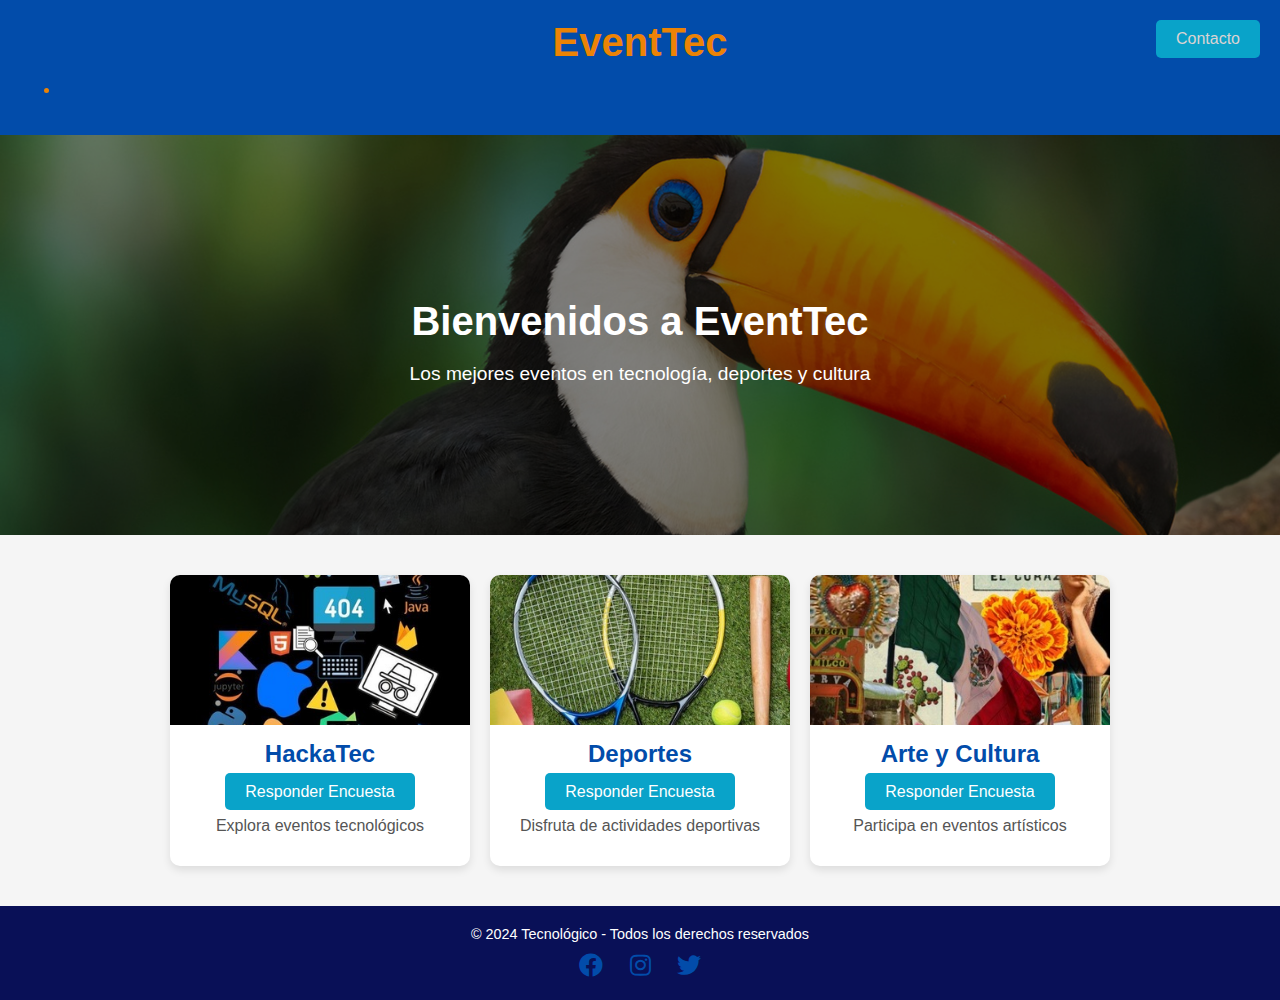
<file: index.HTML>
<html lang="es">
<head>
    <meta charset="UTF-8">
    <meta name="viewport" content="width=device-width, initial-scale=1.0">
    <title>Página de Eventos</title>
    <link rel="stylesheet" href="Styles.css">
    <!-- Font Awesome para íconos -->
    <link rel="stylesheet" href="https://cdnjs.cloudflare.com/ajax/libs/font-awesome/5.15.4/css/all.min.css">
</head>
<body>
   
   <!-- Header con logo, ícono Home y navegación -->
<header class="main-header">
    <h1>EventTec</h1>
    <nav>
        <ul>
            <li><a href="contacto.HTML">Contacto</a></li>
        </ul>
    </nav>
</header>


    <!-- Sección principal con texto centrado e imagen de fondo -->
    <section class="welcome-section">
        <!-- Encapsulamos el texto dentro de un div para aplicar efectos CSS -->
        <div class="hero-text">
            <h2>Bienvenidos a EventTec</h2>
            <p>Los mejores eventos en tecnología, deportes y cultura</p>
        </div>

    </section>

    <!-- Sección de eventos con tres tarjetas -->
    <div class="events-container">
        <div class="event-card">
            <img src="imagen/tecno.jpg" alt="Evento de tecnología">
            <h3>HackaTec</h3>
            <a href="Encuest.HTML" class="button">Responder Encuesta</a>
            <p>Explora eventos tecnológicos</p>
        </div>
        <div class="event-card">
            <img src="imagen/deporte.jpg" alt="Evento deportivo">
            <h3>Deportes</h3>
            <a href="Encuest.HTML" class="button">Responder Encuesta</a>
            <p>Disfruta de actividades deportivas</p>
        </div>
        <div class="event-card">
            <img src="imagen/cultura.jpg" alt="Evento cultural">
            <h3>Arte y Cultura</h3>
            <a href="Encuest.HTML" class="button">Responder Encuesta</a>
            <p>Participa en eventos artísticos</p>
        </div>
    </div>

    <!-- Footer con enlaces a redes sociales -->
    <footer class="main-footer">
        <p>© 2024 Tecnológico - Todos los derechos reservados</p>
        <div class="social-links">
            <a href="https://facebook.com" target="_blank">
                <i class="fab fa-facebook"></i>
            </a>
            <a href="https://instagram.com" target="_blank">
                <i class="fab fa-instagram"></i>
            </a>
            <a href="https://twitter.com" target="_blank">
                <i class="fab fa-twitter"></i>
            </a>
        </div>
    </footer>
</body>
</html>
</file>
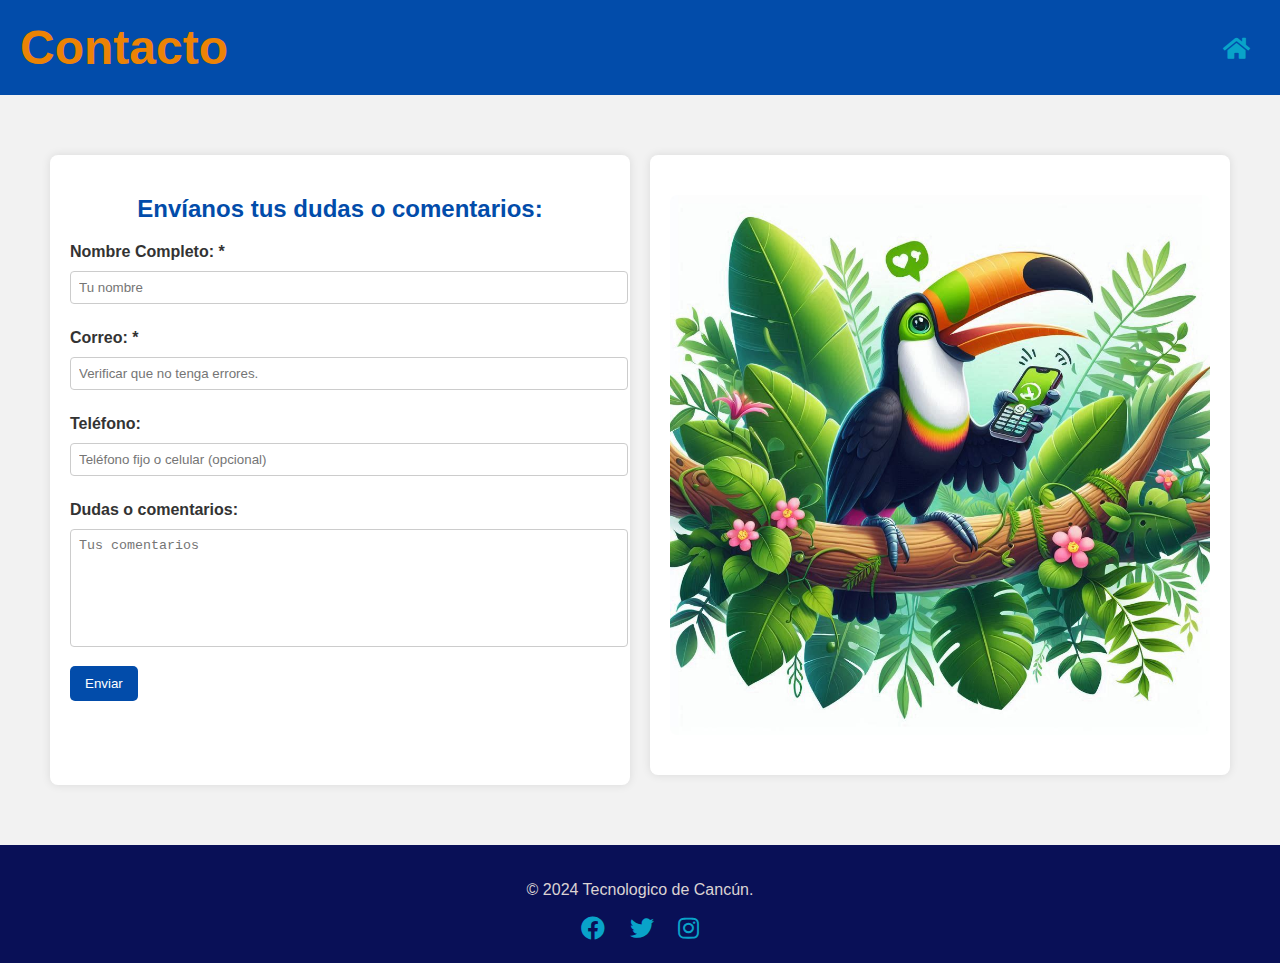
<file: contacto.html>
<!DOCTYPE html>
<html lang="es">
<head>
    <meta charset="UTF-8">
    <meta name="viewport" content="width=device-width, initial-scale=1.0">
    <title>Contacto</title>
    <link rel="stylesheet" href="contacto.css"> 
    <link rel="stylesheet" href="https://cdnjs.cloudflare.com/ajax/libs/font-awesome/5.15.4/css/all.min.css">
</head>

<body>

    <header class="contact-header">
        <h1>Contacto</h1>
        <a href="index.html" class="home-icon">
            <i class="fas fa-home"></i> <!-- Icono de Home -->
        </a>
    </header>

        <div class="container">
            <div class="form-container">
                <h2>Envíanos tus dudas o comentarios:</h2>
                <form action="#" method="POST">
                    <label for="name">Nombre Completo: *</label>
                    <input type="text" id="name" name="name" placeholder="Tu nombre" required>

                    <label for="email">Correo: *</label>
                    <input type="email" id="email" name="email" placeholder="Verificar que no tenga errores." required>

                    <label for="phone">Teléfono:</label>
                    <input type="text" id="phone" name="phone" placeholder="Teléfono fijo o celular (opcional)">

                    <label for="comments">Dudas o comentarios:</label>
                    <textarea id="comments" name="comments" placeholder="Tus comentarios"></textarea>

                    <button type="submit" class="submit-button">Enviar</button>
                </form>
            </div>

            <div class="info-container">
           
                <img class="contact-image" src="imagen/cont.jpg" alt="contact-image">
            </div>
        </div>
    </section>

    <footer>
        <p>&copy; 2024 Tecnologico de Cancún.</p>
        <div class="social-links">
            <a href="#"><i class="fab fa-facebook"></i></a>
            <a href="#"><i class="fab fa-twitter"></i></a>
            <a href="#"><i class="fab fa-instagram"></i></a>
        </div>
    </footer>
    
</body>
</html>
</file>
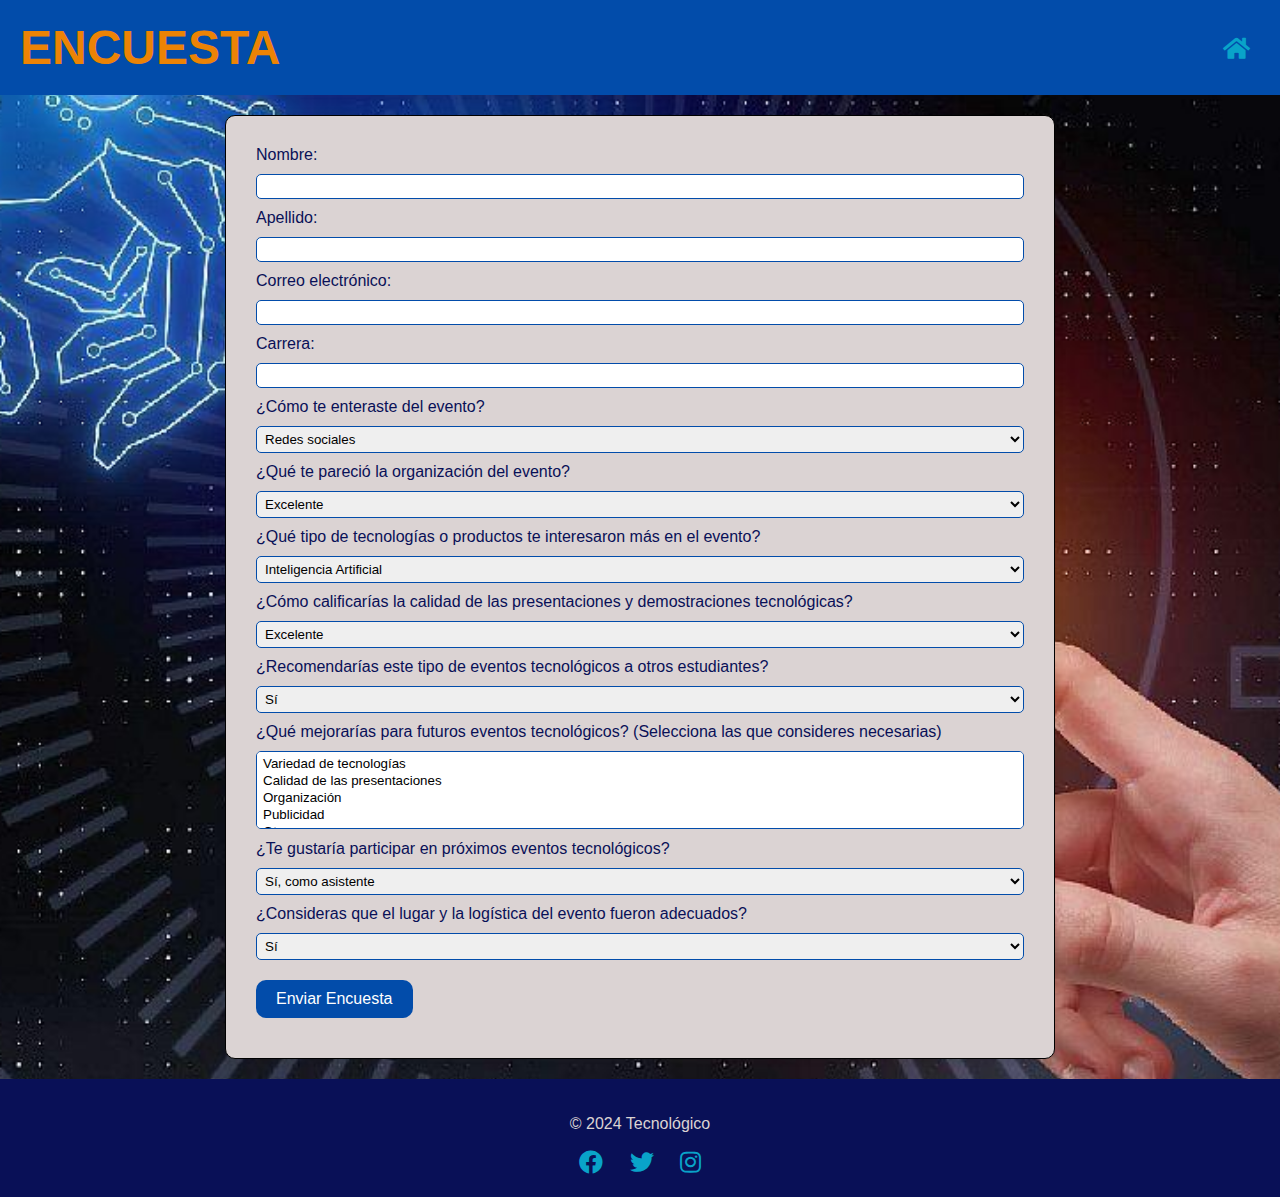
<file: encuest.html>
<!DOCTYPE html>
<html lang="es">
<head>
    <meta charset="UTF-8">
    <meta name="viewport" content="width=device-width, initial-scale=1.0">
    <title>Encuesta del Evento</title>
    <link rel="stylesheet" href="encuesta.css"> <!-- CSS estilizado -->
    <link rel="stylesheet" href="https://cdnjs.cloudflare.com/ajax/libs/font-awesome/5.15.4/css/all.min.css">

</head>
  
<body>
    <header class="main-header">
        <h1>ENCUESTA</h1>
        <a href="index.html" class="home-icon">
            <i class="fas fa-home"></i> <!-- Icono de Home -->
        </a>
    </header>

    <main class="survey-form">
        <section class="container">
            <form method="post" action="encuesta.php?id=1">
                <label for="nombre">Nombre:</label>
                <input type="text" name="nombre" id="nombre" required>

                <label for="apellido">Apellido:</label>
                <input type="text" name="apellido" id="apellido" required>

                <label for="correo">Correo electrónico:</label>
                <input type="email" name="correo" id="correo" required>

                <label for="carrera">Carrera:</label>
                <input type="text" name="carrera" id="carrera" required>

                <label for="enteraste">¿Cómo te enteraste del evento?</label>
                <select name="enteraste" id="enteraste" required>
                    <option value="Redes sociales">Redes sociales</option>
                    <option value="Correo electrónico">Correo electrónico</option>
                    <option value="Recomendación de un amigo">Recomendación de un amigo</option>
                    <option value="Carteles en el campus">Carteles en el campus</option>
                    <option value="Otro">Otro</option>
                </select>

                <label for="organizacion">¿Qué te pareció la organización del evento?</label>
                <select name="organizacion" id="organizacion" required>
                    <option value="Excelente">Excelente</option>
                    <option value="Buena">Buena</option>
                    <option value="Regular">Regular</option>
                    <option value="Mala">Mala</option>
                </select>
                
                <label for="interes">¿Qué tipo de tecnologías o productos te interesaron más en el evento?</label>
                <select name="interes" id="interes" required>
                    <option value="Inteligencia Artificial">Inteligencia Artificial</option>
                    <option value="Realidad Virtual">Realidad Virtual</option>
                    <option value="Internet de las Cosas (IoT)">Internet de las Cosas (IoT)</option>
                    <option value="Desarrollo de Software">Desarrollo de Software</option>
                    <option value="Otro">Otro</option>
                </select>
                
                <label for="calidad">¿Cómo calificarías la calidad de las presentaciones y demostraciones tecnológicas?</label>
                <select name="calidad" id="calidad" required>
                    <option value="Excelente">Excelente</option>
                    <option value="Buena">Buena</option>
                    <option value="Regular">Regular</option>
                    <option value="Mala">Mala</option>
                </select>
                
                <label for="recomendar">¿Recomendarías este tipo de eventos tecnológicos a otros estudiantes?</label>
                <select name="recomendar" id="recomendar" required>
                    <option value="Sí">Sí</option>
                    <option value="No">No</option>
                    <option value="Tal vez">Tal vez</option>
                </select>
                
                <label for="mejorar">¿Qué mejorarías para futuros eventos tecnológicos? (Selecciona las que consideres necesarias)</label>
                <select name="mejorar[]" id="mejorar" multiple required>
                    <option value="Variedad de tecnologías">Variedad de tecnologías</option>
                    <option value="Calidad de las presentaciones">Calidad de las presentaciones</option>
                    <option value="Organización">Organización</option>
                    <option value="Publicidad">Publicidad</option>
                    <option value="Otros">Otros</option>
                </select>
                
                <label for="participar">¿Te gustaría participar en próximos eventos tecnológicos?</label>
                <select name="participar" id="participar" required>
                    <option value="Asistente">Sí, como asistente</option>
                    <option value="Ponente/Expositor">Sí, como ponente/expositor</option>
                    <option value="No">No</option>
                </select>
                
                <label for="logistica">¿Consideras que el lugar y la logística del evento fueron adecuados?</label>
                <select name="logistica" id="logistica" required>
                    <option value="Sí">Sí</option>
                    <option value="No">No</option>
                    <option value="Necesita mejoras">Necesita mejoras</option>
                </select>
                

                <button type="submit" class="button">Enviar Encuesta</button>
            </form>
        </section>
    </main>

    <footer class="main-footer">
        <p>© 2024 Tecnológico</p>
        <!-- Enlaces a redes sociales -->
        <div class="social-links">
            <a href="https://www.facebook.com" target="_blank">
                <i class="fab fa-facebook"></i> <!-- Icono de Facebook -->
            </a>
            <a href="https://www.twitter.com" target="_blank">
                <i class="fab fa-twitter"></i> <!-- Icono de Twitter -->
            </a>
            <a href="https://www.instagram.com" target="_blank">
                <i class="fab fa-instagram"></i> <!-- Icono de Instagram -->
            </a>
        </div>
    </footer>
</body>
</html>
</file>
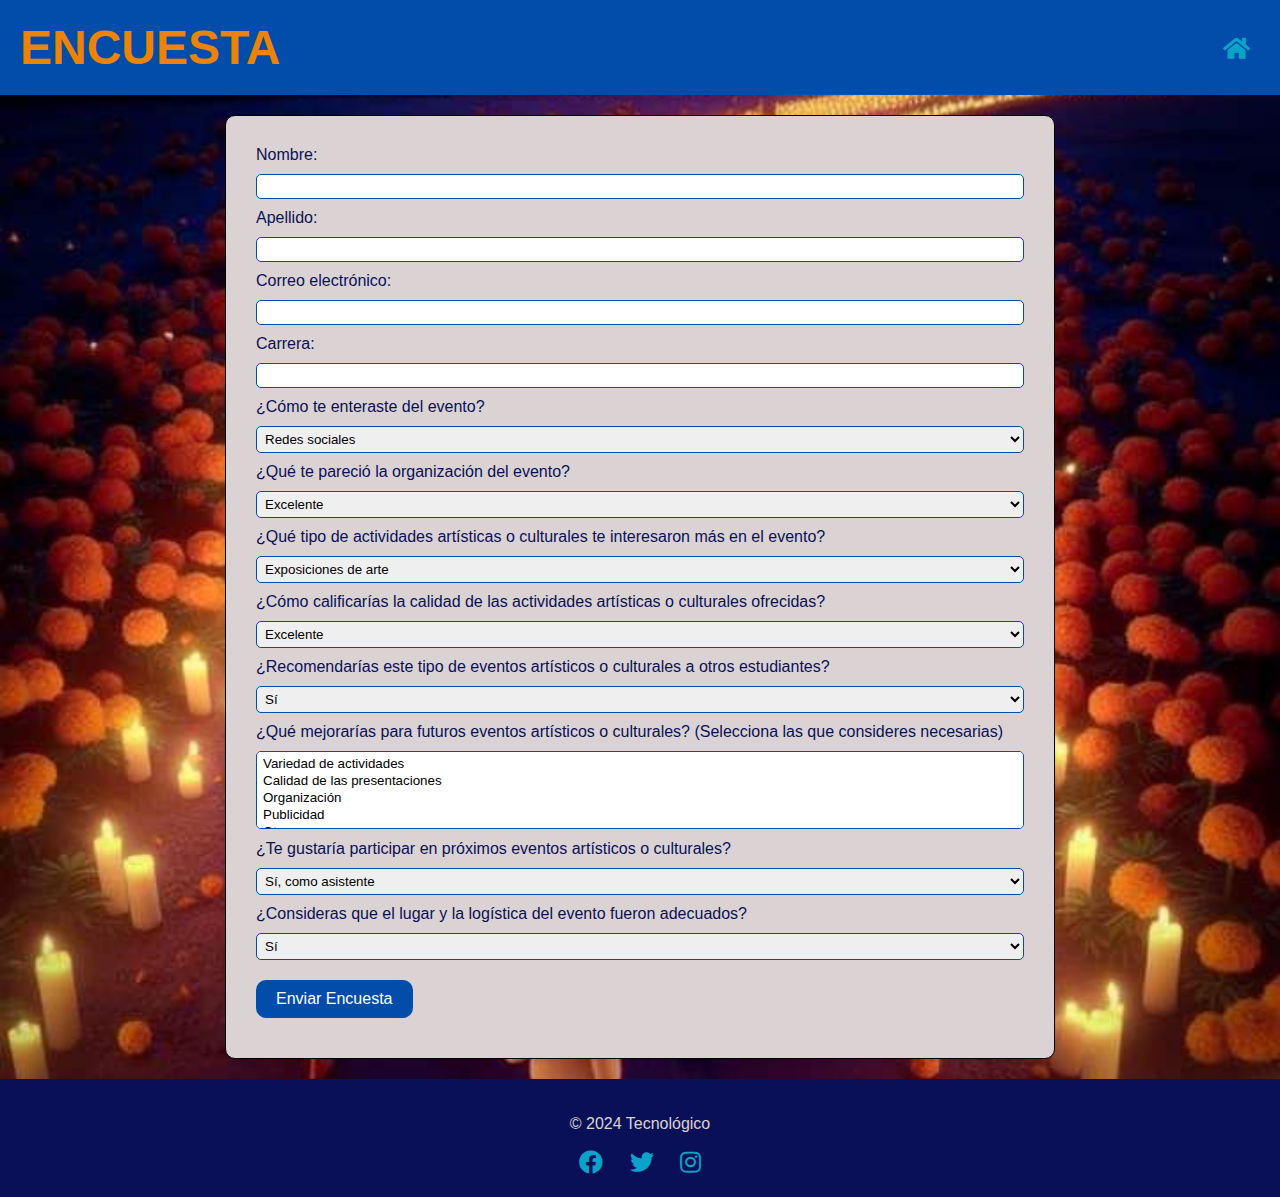
<file: encuestacult.html>
<!DOCTYPE html>
<html lang="es">
<head>
    <meta charset="UTF-8">
    <meta name="viewport" content="width=device-width, initial-scale=1.0">
    <title>Encuesta del Evento</title>
    <link rel="stylesheet" href="cult.css"> <!-- CSS estilizado -->
    <link rel="stylesheet" href="https://cdnjs.cloudflare.com/ajax/libs/font-awesome/5.15.4/css/all.min.css">

</head>
  
<body>
    <header class="main-header">
        <h1>ENCUESTA</h1>
        <a href="index.html" class="home-icon">
            <i class="fas fa-home"></i> <!-- Icono de Home -->
        </a>
    </header>

    <main class="survey-form">
        <section class="container">
            <form method="post" action="encuesta.php?id=1">
                <label for="nombre">Nombre:</label>
                <input type="text" name="nombre" id="nombre" required>

                <label for="apellido">Apellido:</label>
                <input type="text" name="apellido" id="apellido" required>

                <label for="correo">Correo electrónico:</label>
                <input type="email" name="correo" id="correo" required>

                <label for="carrera">Carrera:</label>
                <input type="text" name="carrera" id="carrera" required>

                <label for="enteraste">¿Cómo te enteraste del evento?</label>
                <select name="enteraste" id="enteraste" required>
                    <option value="Redes sociales">Redes sociales</option>
                    <option value="Correo electrónico">Correo electrónico</option>
                    <option value="Recomendación de un amigo">Recomendación de un amigo</option>
                    <option value="Carteles en el campus">Carteles en el campus</option>
                    <option value="Otro">Otro</option>
                </select>

                <label for="organizacion">¿Qué te pareció la organización del evento?</label>
                <select name="organizacion" id="organizacion" required>
                    <option value="Excelente">Excelente</option>
                    <option value="Buena">Buena</option>
                    <option value="Regular">Regular</option>
                    <option value="Mala">Mala</option>
                </select>
                <label for="interes">¿Qué tipo de actividades artísticas o culturales te interesaron más en el evento?</label>
                <select name="interes" id="interes" required>
                    <option value="Exposiciones de arte">Exposiciones de arte</option>
                    <option value="Conciertos">Conciertos</option>
                    <option value="Teatro">Teatro</option>
                    <option value="Danza">Danza</option>
                    <option value="Otro">Otro</option>
                </select>
                
                <label for="calidad">¿Cómo calificarías la calidad de las actividades artísticas o culturales ofrecidas?</label>
                <select name="calidad" id="calidad" required>
                    <option value="Excelente">Excelente</option>
                    <option value="Buena">Buena</option>
                    <option value="Regular">Regular</option>
                    <option value="Mala">Mala</option>
                </select>
                
                <label for="recomendar">¿Recomendarías este tipo de eventos artísticos o culturales a otros estudiantes?</label>
                <select name="recomendar" id="recomendar" required>
                    <option value="Sí">Sí</option>
                    <option value="No">No</option>
                    <option value="Tal vez">Tal vez</option>
                </select>
                
                <label for="mejorar">¿Qué mejorarías para futuros eventos artísticos o culturales? (Selecciona las que consideres necesarias)</label>
                <select name="mejorar[]" id="mejorar" multiple required>
                    <option value="Variedad de actividades">Variedad de actividades</option>
                    <option value="Calidad de las presentaciones">Calidad de las presentaciones</option>
                    <option value="Organización">Organización</option>
                    <option value="Publicidad">Publicidad</option>
                    <option value="Otros">Otros</option>
                </select>
                
                <label for="participar">¿Te gustaría participar en próximos eventos artísticos o culturales?</label>
                <select name="participar" id="participar" required>
                    <option value="Asistente">Sí, como asistente</option>
                    <option value="Artista/Expositor">Sí, como artista/expositor</option>
                    <option value="No">No</option>
                </select>
                
                <label for="logistica">¿Consideras que el lugar y la logística del evento fueron adecuados?</label>
                <select name="logistica" id="logistica" required>
                    <option value="Sí">Sí</option>
                    <option value="No">No</option>
                    <option value="Necesita mejoras">Necesita mejoras</option>
                </select>

                <button type="submit" class="button">Enviar Encuesta</button>
            </form>
        </section>
    </main>

    <footer class="main-footer">
        <p>© 2024 Tecnológico</p>
        <!-- Enlaces a redes sociales -->
        <div class="social-links">
            <a href="https://www.facebook.com" target="_blank">
                <i class="fab fa-facebook"></i> <!-- Icono de Facebook -->
            </a>
            <a href="https://www.twitter.com" target="_blank">
                <i class="fab fa-twitter"></i> <!-- Icono de Twitter -->
            </a>
            <a href="https://www.instagram.com" target="_blank">
                <i class="fab fa-instagram"></i> <!-- Icono de Instagram -->
            </a>
        </div>
    </footer>
</body>
</html>
</file>
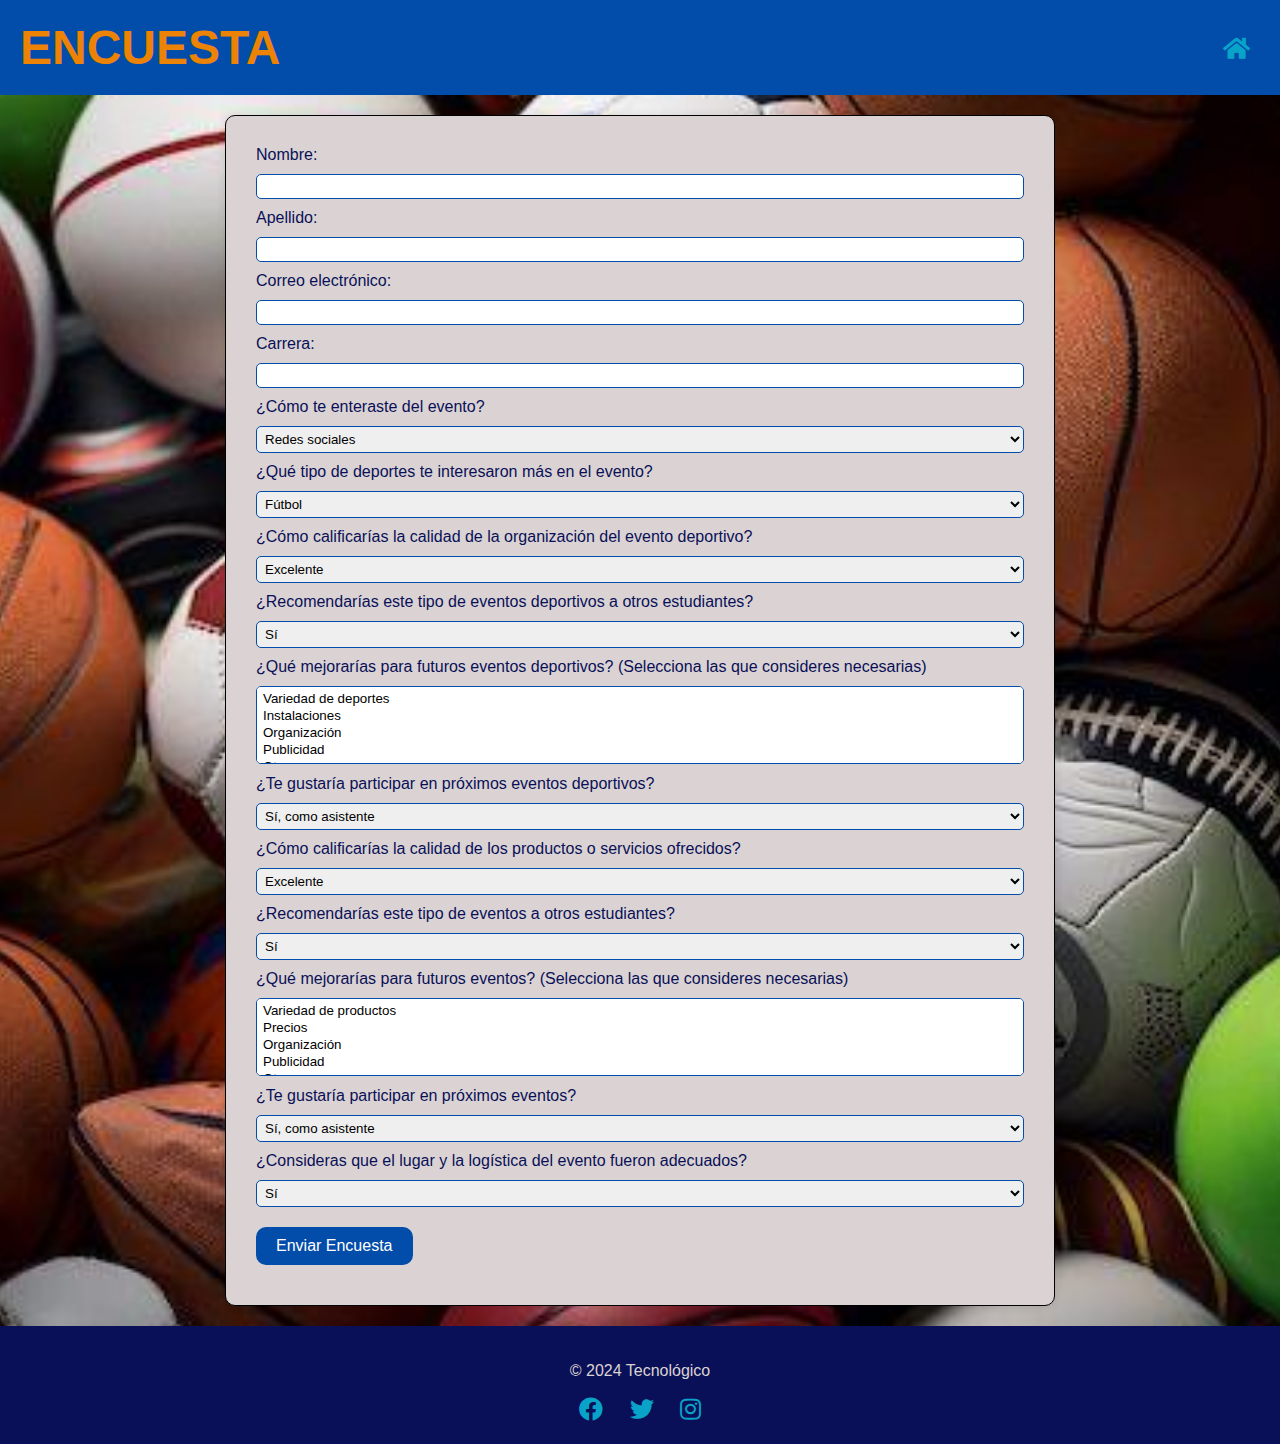
<file: encuestadeport.html>
<!DOCTYPE html>
<html lang="es">
<head>
    <meta charset="UTF-8">
    <meta name="viewport" content="width=device-width, initial-scale=1.0">
    <title>Encuesta del Evento</title>
    <link rel="stylesheet" href="deporte.css"> <!-- CSS estilizado -->
    <link rel="stylesheet" href="https://cdnjs.cloudflare.com/ajax/libs/font-awesome/5.15.4/css/all.min.css">

</head>
  
<body>
    <header class="main-header">
        <h1>ENCUESTA</h1>
        <a href="index.html" class="home-icon">
            <i class="fas fa-home"></i> <!-- Icono de Home -->
        </a>
    </header>

    <main class="survey-form">
        <section class="container">
            <form method="post" action="encuesta.php?id=1">
                <label for="nombre">Nombre:</label>
                <input type="text" name="nombre" id="nombre" required>

                <label for="apellido">Apellido:</label>
                <input type="text" name="apellido" id="apellido" required>

                <label for="correo">Correo electrónico:</label>
                <input type="email" name="correo" id="correo" required>

                <label for="carrera">Carrera:</label>
                <input type="text" name="carrera" id="carrera" required>

                <label for="enteraste">¿Cómo te enteraste del evento?</label>
                <select name="enteraste" id="enteraste" required>
                    <option value="Redes sociales">Redes sociales</option>
                    <option value="Correo electrónico">Correo electrónico</option>
                    <option value="Recomendación de un amigo">Recomendación de un amigo</option>
                    <option value="Carteles en el campus">Carteles en el campus</option>
                    <option value="Otro">Otro</option>
                </select>
                <label for="interes">¿Qué tipo de deportes te interesaron más en el evento?</label>
                <select name="interes" id="interes" required>
                    <option value="Fútbol">Fútbol</option>
                    <option value="Baloncesto">Baloncesto</option>
                    <option value="Atletismo">Atletismo</option>
                    <option value="Otro">Otro</option>
                </select>
                
                <label for="calidad">¿Cómo calificarías la calidad de la organización del evento deportivo?</label>
                <select name="calidad" id="calidad" required>
                    <option value="Excelente">Excelente</option>
                    <option value="Buena">Buena</option>
                    <option value="Regular">Regular</option>
                    <option value="Mala">Mala</option>
                </select>
                
                <label for="recomendar">¿Recomendarías este tipo de eventos deportivos a otros estudiantes?</label>
                <select name="recomendar" id="recomendar" required>
                    <option value="Sí">Sí</option>
                    <option value="No">No</option>
                    <option value="Tal vez">Tal vez</option>
                </select>
                
                <label for="mejorar">¿Qué mejorarías para futuros eventos deportivos? (Selecciona las que consideres necesarias)</label>
                <select name="mejorar[]" id="mejorar" multiple required>
                    <option value="Variedad de deportes">Variedad de deportes</option>
                    <option value="Instalaciones">Instalaciones</option>
                    <option value="Organización">Organización</option>
                    <option value="Publicidad">Publicidad</option>
                    <option value="Otros">Otros</option>
                </select>
                
                <label for="participar">¿Te gustaría participar en próximos eventos deportivos?</label>
                <select name="participar" id="participar" required>
                    <option value="Asistente">Sí, como asistente</option>
                    <option value="Competidor">Sí, como competidor</option>
                    <option value="No">No</option>
                </select>
                

                <label for="calidad">¿Cómo calificarías la calidad de los productos o servicios ofrecidos?</label>
                <select name="calidad" id="calidad" required>
                    <option value="Excelente">Excelente</option>
                    <option value="Buena">Buena</option>
                    <option value="Regular">Regular</option>
                    <option value="Mala">Mala</option>
                </select>

                <label for="recomendar">¿Recomendarías este tipo de eventos a otros estudiantes?</label>
                <select name="recomendar" id="recomendar" required>
                    <option value="Sí">Sí</option>
                    <option value="No">No</option>
                    <option value="Tal vez">Tal vez</option>
                </select>

                <label for="mejorar">¿Qué mejorarías para futuros eventos? (Selecciona las que consideres necesarias)</label>
                <select name="mejorar[]" id="mejorar" multiple required>
                    <option value="Variedad de productos">Variedad de productos</option>
                    <option value="Precios">Precios</option>
                    <option value="Organización">Organización</option>
                    <option value="Publicidad">Publicidad</option>
                    <option value="Otros">Otros</option>
                </select>

                <label for="participar">¿Te gustaría participar en próximos eventos?</label>
                <select name="participar" id="participar" required>
                    <option value="Asistente">Sí, como asistente</option>
                    <option value="Expositor">Sí, como vendedor/expositor</option>
                    <option value="No">No</option>
                </select>

                <label for="logistica">¿Consideras que el lugar y la logística del evento fueron adecuados?</label>
                <select name="logistica" id="logistica" required>
                    <option value="Sí">Sí</option>
                    <option value="No">No</option>
                    <option value="Necesita mejoras">Necesita mejoras</option>
                </select>

                <button type="submit" class="button">Enviar Encuesta</button>
            </form>
        </section>
    </main>

    <footer class="main-footer">
        <p>© 2024 Tecnológico</p>
        <!-- Enlaces a redes sociales -->
        <div class="social-links">
            <a href="https://www.facebook.com" target="_blank">
                <i class="fab fa-facebook"></i> <!-- Icono de Facebook -->
            </a>
            <a href="https://www.twitter.com" target="_blank">
                <i class="fab fa-twitter"></i> <!-- Icono de Twitter -->
            </a>
            <a href="https://www.instagram.com" target="_blank">
                <i class="fab fa-instagram"></i> <!-- Icono de Instagram -->
            </a>
        </div>
    </footer>
</body>
</html>
</file>
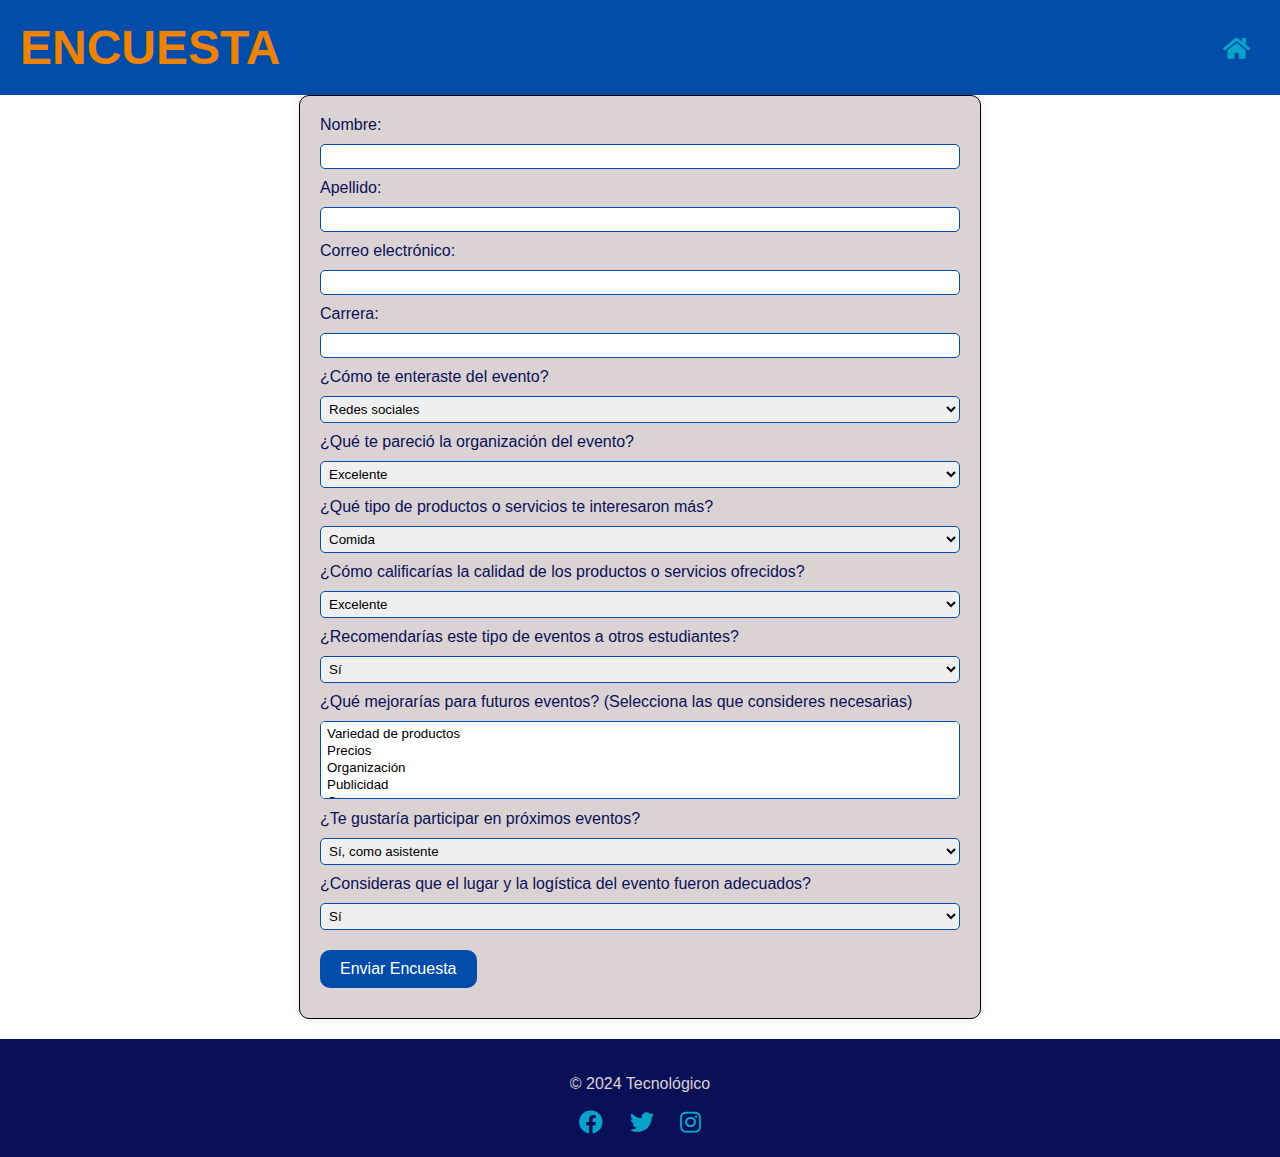
<file: EventTech/Encuest.HTML>
<!DOCTYPE html>
<html lang="es">
<head>
    <meta charset="UTF-8">
    <meta name="viewport" content="width=device-width, initial-scale=1.0">
    <title>Encuesta del Evento</title>
    <link rel="stylesheet" href="encuesta.css"> <!-- CSS estilizado -->
    <link rel="stylesheet" href="https://cdnjs.cloudflare.com/ajax/libs/font-awesome/5.15.4/css/all.min.css">

</head>
  
<body>
    <header class="main-header">
        <h1>ENCUESTA</h1>
        <a href="index.html" class="home-icon">
            <i class="fas fa-home"></i> <!-- Icono de Home -->
        </a>
    </header>

    <main class="survey-form">
        <section class="container">
            <form method="post" action="encuesta.php?id=1">
                <label for="nombre">Nombre:</label>
                <input type="text" name="nombre" id="nombre" required>

                <label for="apellido">Apellido:</label>
                <input type="text" name="apellido" id="apellido" required>

                <label for="correo">Correo electrónico:</label>
                <input type="email" name="correo" id="correo" required>

                <label for="carrera">Carrera:</label>
                <input type="text" name="carrera" id="carrera" required>

                <label for="enteraste">¿Cómo te enteraste del evento?</label>
                <select name="enteraste" id="enteraste" required>
                    <option value="Redes sociales">Redes sociales</option>
                    <option value="Correo electrónico">Correo electrónico</option>
                    <option value="Recomendación de un amigo">Recomendación de un amigo</option>
                    <option value="Carteles en el campus">Carteles en el campus</option>
                    <option value="Otro">Otro</option>
                </select>

                <label for="organizacion">¿Qué te pareció la organización del evento?</label>
                <select name="organizacion" id="organizacion" required>
                    <option value="Excelente">Excelente</option>
                    <option value="Buena">Buena</option>
                    <option value="Regular">Regular</option>
                    <option value="Mala">Mala</option>
                </select>

                <label for="interes">¿Qué tipo de productos o servicios te interesaron más?</label>
                <select name="interes" id="interes" required>
                    <option value="Comida">Comida</option>
                    <option value="Ropa y accesorios">Ropa y accesorios</option>
                    <option value="Tecnología">Tecnología</option>
                    <option value="Otro">Otro</option>
                </select>

                <label for="calidad">¿Cómo calificarías la calidad de los productos o servicios ofrecidos?</label>
                <select name="calidad" id="calidad" required>
                    <option value="Excelente">Excelente</option>
                    <option value="Buena">Buena</option>
                    <option value="Regular">Regular</option>
                    <option value="Mala">Mala</option>
                </select>

                <label for="recomendar">¿Recomendarías este tipo de eventos a otros estudiantes?</label>
                <select name="recomendar" id="recomendar" required>
                    <option value="Sí">Sí</option>
                    <option value="No">No</option>
                    <option value="Tal vez">Tal vez</option>
                </select>

                <label for="mejorar">¿Qué mejorarías para futuros eventos? (Selecciona las que consideres necesarias)</label>
                <select name="mejorar[]" id="mejorar" multiple required>
                    <option value="Variedad de productos">Variedad de productos</option>
                    <option value="Precios">Precios</option>
                    <option value="Organización">Organización</option>
                    <option value="Publicidad">Publicidad</option>
                    <option value="Otros">Otros</option>
                </select>

                <label for="participar">¿Te gustaría participar en próximos eventos?</label>
                <select name="participar" id="participar" required>
                    <option value="Asistente">Sí, como asistente</option>
                    <option value="Expositor">Sí, como vendedor/expositor</option>
                    <option value="No">No</option>
                </select>

                <label for="logistica">¿Consideras que el lugar y la logística del evento fueron adecuados?</label>
                <select name="logistica" id="logistica" required>
                    <option value="Sí">Sí</option>
                    <option value="No">No</option>
                    <option value="Necesita mejoras">Necesita mejoras</option>
                </select>

                <button type="submit" class="button">Enviar Encuesta</button>
            </form>
        </section>
    </main>

    <footer class="main-footer">
        <p>© 2024 Tecnológico</p>
        <!-- Enlaces a redes sociales -->
        <div class="social-links">
            <a href="https://www.facebook.com" target="_blank">
                <i class="fab fa-facebook"></i> <!-- Icono de Facebook -->
            </a>
            <a href="https://www.twitter.com" target="_blank">
                <i class="fab fa-twitter"></i> <!-- Icono de Twitter -->
            </a>
            <a href="https://www.instagram.com" target="_blank">
                <i class="fab fa-instagram"></i> <!-- Icono de Instagram -->
            </a>
        </div>
    </footer>
</body>
</html>
</file>
<file: Styles.css>
/* Estilos generales */
body {
    margin: 0;
    font-family: 'Arial', sans-serif;
    background-color: #f5f5f5;
    color: #333;
}

/* Encabezado principal */
.main-header {
    background-color: #024CAA; /* Azul principal */
    color: #EC8305; /* Naranja para el texto */
    padding: 20px;
    text-align: center;
}

.main-header h1 {
    margin: 0;
    font-size: 2.5em;
    font-weight: bold;
}

.main-header a {
    color: #DBD3D3;
    text-decoration: none;
    position: absolute;
    right: 20px;
    top: 20px;
}

/* Estilos para el enlace de contacto en el menú */
nav ul li a {
    background-color: #09a3c9;
    color: white;
    padding: 10px 20px;
    border: none;
    border-radius: 5px;
    font-size: 1em;
    margin-bottom: 15px;
    cursor: pointer;
    transition: background-color 0.3s ease;
    text-decoration: none;
}

nav ul li a:hover {
    background-color: #EC8305; /* Cambia a naranja al pasar el cursor */
}


/* Estilos para el contenedor de la bienvenida */
.welcome-section {
    background-image: url('imagen/tucan.jpg'); 
    background-size: cover;
    background-position: center;
    height: 400px;
    display: flex;
    justify-content: center;
    align-items: center;
    position: relative; /* Necesario para la superposición */
}

.welcome-section::before {
    content: '';
    position: absolute;
    top: 0;
    left: 0;
    width: 100%;
    height: 100%;
    background-color: rgba(0, 0, 0, 0.5); /* Superposición negra con 50% de opacidad */
    z-index: 1; /* Asegura que la superposición esté encima de la imagen */
}



.welcome-section .hero-text {
    text-align: center;
    color: #FFFFFF;
    z-index: 2; /* Asegura que el texto esté encima de la superposición */
}


.welcome-section h2 {
    font-size: 2.5em;
    font-weight: bold;
    margin-bottom: 10px;
}

.welcome-section p {
    font-size: 1.2em;
}

/* Estilos para las tarjetas de eventos */
.events-container {
    display: flex;
    justify-content: center;
    gap: 20px;
    padding: 40px 20px;
}

.event-card {
    background-color: white;
    border-radius: 10px;
    box-shadow: 0 4px 8px rgba(0, 0, 0, 0.1);
    overflow: hidden;
    width: 300px;
    text-align: center;
    transition: transform 0.2s ease;
}

.event-card img {
    width: 100%;
    height: 150px;
    object-fit: cover;
}

.event-card h3 {
    font-size: 1.5em;
    margin: 15px 0;
    color: #024CAA; /* Azul para títulos */
}

.event-card p {
    font-size: 1em;
    color: #555;
    padding: 0 10px 15px;
}

.event-card .button {
    background-color: #09a3c9;
    color: white;
    padding: 10px 20px;
    border: none;
    border-radius: 5px;
    font-size: 1em;
    margin-bottom: 15px;
    cursor: pointer;
    transition: background-color 0.3s ease;
    text-decoration: none;
}

.event-card .button:hover {
    background-color: #EC8305; /* Cambia a naranja al pasar el cursor */
}

.event-card:hover {
    transform: scale(1.05);
}

/* Pie de página */
.main-footer {
    background-color: #091057;
    color: white;
    text-align: center;
    padding: 20px;
}

.main-footer p {
    margin: 0;
    font-size: 0.9em;
}

.social-links {
    margin-top: 10px;
}

.social-links a {
    margin: 0 10px;
    font-size: 24px;
    color: #024CAA; /* Color de los íconos */
    text-decoration: none;
}


.social-links a:hover {
    color: #EC8305; /* Cambiar el color cuando pasas el cursor */
}
/* Responsividad */
@media screen and (max-width: 768px) {
    .events-container {
        flex-direction: column;
        align-items: center;
    }

    .event-card {
        width: 90%;
    }
}
</file>
<file: contacto.css>
/* General Styles */
body {
    font-family: 'Arial', sans-serif;
    background-color: #f2f2f2;
    margin: 0;
    padding: 0;
}

.contact-header {
    background-color: #024CAA; /* Azul */
    padding: 20px;
    text-align: center;
    display: flex;
    justify-content: space-between;
    align-items: center;
}

.contact-header h1 {
    color: #EC8305; /* Naranja */
    font-size: 3em;
    margin: 0;
}

/* Ícono de Home */
.home-icon i {
    font-size: 24px;
    color: #09a3c9; /* Color del ícono Home */
    text-decoration: none;
    padding: 10px;
}

.home-icon i:hover {
    color: #EC8305; /* Naranja al pasar el cursor sobre el ícono */
}

/* Título Principal */
h2 {
    color: #024CAA;
    text-align: center;
}

/* Contenedor principal */
.container {
    display: flex;
    flex-wrap: wrap;
    justify-content: space-between;
    margin: 50px auto;
    max-width: 1200px;
}

/* Contenedores de formulario y sección de información */
.form-container, .info-container {
    background-color: #fff;
    padding: 20px;
    box-shadow: 0 0 10px rgba(0, 0, 0, 0.1);
    border-radius: 8px;
    flex: 1;
    margin: 10px;
    min-width: 300px;
}

/* Estilo del formulario */
.form-container h2 {
    margin-bottom: 20px;
}

label {
    display: block;
    margin: 10px 0 5px;
    font-weight: bold;
    color: #333;
}

input, select, textarea {
    width: 100%;
    padding: 8px;
    margin: 5px 0 15px;
    border: 1px solid #ccc;
    border-radius: 4px;
}

textarea {
    height: 100px;
    resize: none;
}

/* Botón de envío */
.submit-button {
    background-color: #024CAA;
    color: #fff;
    padding: 10px 15px;
    border: none;
    border-radius: 5px;
    cursor: pointer;
    transition: background-color 0.3s ease;
}

.submit-button:hover {
    background-color: #09a3c9;
}

/* Sección de información con imagen y texto */
.info-container {
    display: flex;
    flex-direction: row;
    align-items: flex-start;
    justify-content: space-between;
    margin-bottom: 20px;
}



/* Imagen en la sección de información */
.contact-image {
    display: block;
    margin: 20px auto;
    max-width: 100%;
    border-radius: 8px;
}

/* Footer Styles */
footer {
    background-color: #091057; /* Navy */
    color: #DBD3D3; /* Texto claro */
    text-align: center;
    padding: 20px;
    margin-top: 20px;
}

.social-links a {
    margin: 0 10px;
    font-size: 24px;
    color: #09a3c9; /* Color de los íconos */
    text-decoration: none;
}

.social-links a:hover {
    color: #EC8305; /* Cambiar el color cuando pasas el cursor */
}

/* Estilos para pantallas pequeñas */
@media (max-width: 768px) {
    .container {
        flex-direction: column;
    }

    .form-container, .info-container {
        width: 100%;
        margin: 0;
    }

    .info-content {
        margin-right: 0;
    }

    .contact-image {
        max-width: 100%;
        margin-top: 20px;
    }
}
</file>
<file: encuesta.css>
/* General Styles */
body {
    font-family: 'Roboto', sans-serif; /* Fuente personalizada */
    background-image: url('imagen/tec.jpg'); /* Ruta a tu imagen de fondo */
    background-size: cover; /* Ajusta el tamaño de la imagen para cubrir la ventana */
    background-position: center; /* Centra la imagen en la ventana */
    background-repeat: no-repeat; /* Evita que la imagen se repita */
    margin: 0;
    padding: 0;
    color: #091057; /* Texto navy */
}

/* Header Styles */
.main-header {
    background-color: #024CAA; /* Azul */
    padding: 20px;
    text-align: center;
    display: flex;
    justify-content: space-between;
    align-items: center;
}


.main-header h1 {
    color: #EC8305; /* Naranja */
    font-size: 3em;
    margin: 0;
}

.home-icon i {
    font-size: 24px;
    color: #09a3c9; /* Color del ícono Home */
    text-decoration: none;
    padding: 10px;
}

.home-icon i:hover {
    color: #EC8305; /* Naranja al pasar el cursor sobre el ícono */
}

/* estilo de encuesta Survey  */
.container {
    width: 60%; /* Ajusta el tamaño según tus necesidades */
    margin: 20px auto; /* Centra el contenedor y agrega espacio arriba y abajo */
    background-color: #DBD3D3; /* Fondo gris claro */
    padding: 30px; /* Espacio alrededor del contenedor */
    border: 1px solid #000000; /* Borde del contenedor */
    border-radius: 10px; /* Bordes redondeados del contenedor */
    box-shadow: 0 0 10px rgba(0, 0, 0, 0.1); /* Sombra para un efecto estético */
}

input, select, textarea {
    width: 100%;
    padding: 4px; /* Tamaño de los bordes en las preguntas */
    margin: 10px 0;
    border: 1px solid #024CAA; /* Borde azul */
    border-radius: 5px;
    box-sizing: border-box; /* Incluye el padding y el borde en el ancho total */
}

/* estilo de Button en mi encuesta*/
.button {
    background-color: #024CAA; /* Azul */
    color: #FFFFFF; /* Texto blanco */
    padding: 10px 20px; /* Espaciado interno del botón */
    text-decoration: none; /* Sin subrayado */
    font-size: 1em; /* Tamaño de fuente */
    border-radius: 10px; /* Bordes redondeados */
    border: none; /* Sin borde */
    cursor: pointer; /* Cambia el cursor al pasar el ratón */
    transition: background-color 0.3s, box-shadow 0.3s; /* Efectos de transición */
    margin: 10px 0; /* Espaciado superior e inferior */
}

.button:hover {
    background-color: #09a3c9; /* Navy oscuro al hacer hover */
    box-shadow: 0 6px 15px #EC8305(0, 0, 0, 0.2); /* Aumenta la sombra al hacer hover */
}

/* Footer Styles */
footer {
    background-color: #091057; /* Navy */
    color: #DBD3D3; /* Texto claro */
    text-align: center;
    padding: 20px;
    margin-top: 20px;
}

.social-links a {
    margin: 0 10px;
    font-size: 24px;
    color: #09a3c9; /* Color de los íconos */
    text-decoration: none;
}

.social-links a:hover {
    color: #EC8305; /* Cambiar el color cuando pasas el cursor */
}

/* Responsive Styles */
@media (max-width: 768px) {
    .container {
        width: 90%; /* Ajuste del contenedor en pantallas pequeñas */
    }

    .feature-item {
        width: 100%; /* Las columnas ocupan el 100% del ancho en pantallas pequeñas */
    }
}
</file>
<file: cult.css>
/* General Styles */
body {
    font-family: 'Roboto', sans-serif; /* Fuente personalizada */
    background-image: url('imagen/cul.jpg'); /* Ruta a tu imagen de fondo */
    background-size: cover; /* Ajusta el tamaño de la imagen para cubrir la ventana */
    background-position: center; /* Centra la imagen en la ventana */
    background-repeat: no-repeat; /* Evita que la imagen se repita */
    margin: 0;
    padding: 0;
    color: #091057; /* Texto navy */
}

/* Header Styles */
.main-header {
    background-color: #024CAA; /* Azul */
    padding: 20px;
    text-align: center;
    display: flex;
    justify-content: space-between;
    align-items: center;
}


.main-header h1 {
    color: #EC8305; /* Naranja */
    font-size: 3em;
    margin: 0;
}

.home-icon i {
    font-size: 24px;
    color: #09a3c9; /* Color del ícono Home */
    text-decoration: none;
    padding: 10px;
}

.home-icon i:hover {
    color: #EC8305; /* Naranja al pasar el cursor sobre el ícono */
}

/* estilo de encuesta Survey  */
.container {
    width: 60%; /* Ajusta el tamaño según tus necesidades */
    margin: 20px auto; /* Centra el contenedor y agrega espacio arriba y abajo */
    background-color: #DBD3D3; /* Fondo gris claro */
    padding: 30px; /* Espacio alrededor del contenedor */
    border: 1px solid #000000; /* Borde del contenedor */
    border-radius: 10px; /* Bordes redondeados del contenedor */
    box-shadow: 0 0 10px rgba(0, 0, 0, 0.1); /* Sombra para un efecto estético */
}

input, select, textarea {
    width: 100%;
    padding: 4px; /* Tamaño de los bordes en las preguntas */
    margin: 10px 0;
    border: 1px solid #024CAA; /* Borde azul */
    border-radius: 5px;
    box-sizing: border-box; /* Incluye el padding y el borde en el ancho total */
}

/* estilo de Button en mi encuesta*/
.button {
    background-color: #024CAA; /* Azul */
    color: #FFFFFF; /* Texto blanco */
    padding: 10px 20px; /* Espaciado interno del botón */
    text-decoration: none; /* Sin subrayado */
    font-size: 1em; /* Tamaño de fuente */
    border-radius: 10px; /* Bordes redondeados */
    border: none; /* Sin borde */
    cursor: pointer; /* Cambia el cursor al pasar el ratón */
    transition: background-color 0.3s, box-shadow 0.3s; /* Efectos de transición */
    margin: 10px 0; /* Espaciado superior e inferior */
}

.button:hover {
    background-color: #09a3c9; /* Navy oscuro al hacer hover */
    box-shadow: 0 6px 15px #EC8305(0, 0, 0, 0.2); /* Aumenta la sombra al hacer hover */
}

/* Footer Styles */
footer {
    background-color: #091057; /* Navy */
    color: #DBD3D3; /* Texto claro */
    text-align: center;
    padding: 20px;
    margin-top: 20px;
}

.social-links a {
    margin: 0 10px;
    font-size: 24px;
    color: #09a3c9; /* Color de los íconos */
    text-decoration: none;
}

.social-links a:hover {
    color: #EC8305; /* Cambiar el color cuando pasas el cursor */
}

/* Responsive Styles */
@media (max-width: 768px) {
    .container {
        width: 90%; /* Ajuste del contenedor en pantallas pequeñas */
    }

    .feature-item {
        width: 100%; /* Las columnas ocupan el 100% del ancho en pantallas pequeñas */
    }
}
</file>
<file: deporte.css>
/* General Styles */
body {
    font-family: 'Roboto', sans-serif; /* Fuente personalizada */
    background-image: url('imagen/dep.jpg'); /* Ruta a tu imagen de fondo */
    background-size: cover; /* Ajusta el tamaño de la imagen para cubrir la ventana */
    background-position: center; /* Centra la imagen en la ventana */
    background-repeat: no-repeat; /* Evita que la imagen se repita */
    margin: 0;
    padding: 0;
    color: #091057; /* Texto navy */
}

/* Header Styles */
.main-header {
    background-color: #024CAA; /* Azul */
    padding: 20px;
    text-align: center;
    display: flex;
    justify-content: space-between;
    align-items: center;
}


.main-header h1 {
    color: #EC8305; /* Naranja */
    font-size: 3em;
    margin: 0;
}

.home-icon i {
    font-size: 24px;
    color: #09a3c9; /* Color del ícono Home */
    text-decoration: none;
    padding: 10px;
}

.home-icon i:hover {
    color: #EC8305; /* Naranja al pasar el cursor sobre el ícono */
}

/* estilo de encuesta Survey  */
.container {
    width: 60%; /* Ajusta el tamaño según tus necesidades */
    margin: 20px auto; /* Centra el contenedor y agrega espacio arriba y abajo */
    background-color: #DBD3D3; /* Fondo gris claro */
    padding: 30px; /* Espacio alrededor del contenedor */
    border: 1px solid #000000; /* Borde del contenedor */
    border-radius: 10px; /* Bordes redondeados del contenedor */
    box-shadow: 0 0 10px rgba(0, 0, 0, 0.1); /* Sombra para un efecto estético */
}

input, select, textarea {
    width: 100%;
    padding: 4px; /* Tamaño de los bordes en las preguntas */
    margin: 10px 0;
    border: 1px solid #024CAA; /* Borde azul */
    border-radius: 5px;
    box-sizing: border-box; /* Incluye el padding y el borde en el ancho total */
}

/* estilo de Button en mi encuesta*/
.button {
    background-color: #024CAA; /* Azul */
    color: #FFFFFF; /* Texto blanco */
    padding: 10px 20px; /* Espaciado interno del botón */
    text-decoration: none; /* Sin subrayado */
    font-size: 1em; /* Tamaño de fuente */
    border-radius: 10px; /* Bordes redondeados */
    border: none; /* Sin borde */
    cursor: pointer; /* Cambia el cursor al pasar el ratón */
    transition: background-color 0.3s, box-shadow 0.3s; /* Efectos de transición */
    margin: 10px 0; /* Espaciado superior e inferior */
}

.button:hover {
    background-color: #09a3c9; /* Navy oscuro al hacer hover */
    box-shadow: 0 6px 15px #EC8305(0, 0, 0, 0.2); /* Aumenta la sombra al hacer hover */
}

/* Footer Styles */
footer {
    background-color: #091057; /* Navy */
    color: #DBD3D3; /* Texto claro */
    text-align: center;
    padding: 20px;
    margin-top: 20px;
}

.social-links a {
    margin: 0 10px;
    font-size: 24px;
    color: #09a3c9; /* Color de los íconos */
    text-decoration: none;
}

.social-links a:hover {
    color: #EC8305; /* Cambiar el color cuando pasas el cursor */
}

/* Responsive Styles */
@media (max-width: 768px) {
    .container {
        width: 90%; /* Ajuste del contenedor en pantallas pequeñas */
    }

    .feature-item {
        width: 100%; /* Las columnas ocupan el 100% del ancho en pantallas pequeñas */
    }
}
</file>
<file: EventTech/encuesta.css>
/* General Styles */
body {
    font-family: 'Roboto', sans-serif; /* Fuente personalizada */
    background-color: #ffffff; /* Fondo gris claro */
    margin: 0;
    padding: 0;
    color: #091057; /* Texto navy */
}

/* Header Styles */
.main-header {
    background-color: #024CAA; /* Azul */
    padding: 20px;
    text-align: center;
    display: flex;
    justify-content: space-between;
    align-items: center;
}

.main-header h1 {
    color: #EC8305; /* Naranja */
    font-size: 3em;
    margin: 0;
}

.home-icon i {
    font-size: 24px;
    color: #09a3c9; /* Color del ícono Home */
    text-decoration: none;
    padding: 10px;
}

.home-icon i:hover {
    color: #EC8305; /* Naranja al pasar el cursor sobre el ícono */
}

/* estilo de encuesta Survey  */
.container {
    width: 50%; /* Ajusta el tamaño según tus necesidades */
    margin: 0 auto; /* Centra el contenedor */
    background-color: #DBD3D3; /* Fondo gris claro */
    padding: 20px; /* Espacio alrededor del contenedor */
    border: 1px solid #000000; /* Borde del contenedor */
    border-radius: 10px; /* Bordes redondeados del contenedor */
    box-shadow: 0 0 10px rgba(0, 0, 0, 0.1); /* Sombra para un efecto estético */
}

input, select, textarea {
    width: 100%;
    padding: 4px; /* Tamaño de los bordes en las preguntas */
    margin: 10px 0;
    border: 1px solid #024CAA; /* Borde azul */
    border-radius: 5px;
    box-sizing: border-box; /* Incluye el padding y el borde en el ancho total */
}

/* estilo de Button en mi encuesta*/
.button {
    background-color: #024CAA; /* Azul */
    color: #FFFFFF; /* Texto blanco */
    padding: 10px 20px; /* Espaciado interno del botón */
    text-decoration: none; /* Sin subrayado */
    font-size: 1em; /* Tamaño de fuente */
    border-radius: 10px; /* Bordes redondeados */
    border: none; /* Sin borde */
    cursor: pointer; /* Cambia el cursor al pasar el ratón */
    transition: background-color 0.3s, box-shadow 0.3s; /* Efectos de transición */
    margin: 10px 0; /* Espaciado superior e inferior */
}

.button:hover {
    background-color: #09a3c9; /* Navy oscuro al hacer hover */
    box-shadow: 0 6px 15px #EC8305(0, 0, 0, 0.2); /* Aumenta la sombra al hacer hover */
}

/* Footer Styles */
footer {
    background-color: #091057; /* Navy */
    color: #DBD3D3; /* Texto claro */
    text-align: center;
    padding: 20px;
    margin-top: 20px;
}

.social-links a {
    margin: 0 10px;
    font-size: 24px;
    color: #09a3c9; /* Color de los íconos */
    text-decoration: none;
}

.social-links a:hover {
    color: #EC8305; /* Cambiar el color cuando pasas el cursor */
}

/* Responsive Styles */
@media (max-width: 768px) {
    .container {
        width: 90%; /* Ajuste del contenedor en pantallas pequeñas */
    }

    .feature-item {
        width: 100%; /* Las columnas ocupan el 100% del ancho en pantallas pequeñas */
    }
}
</file>
